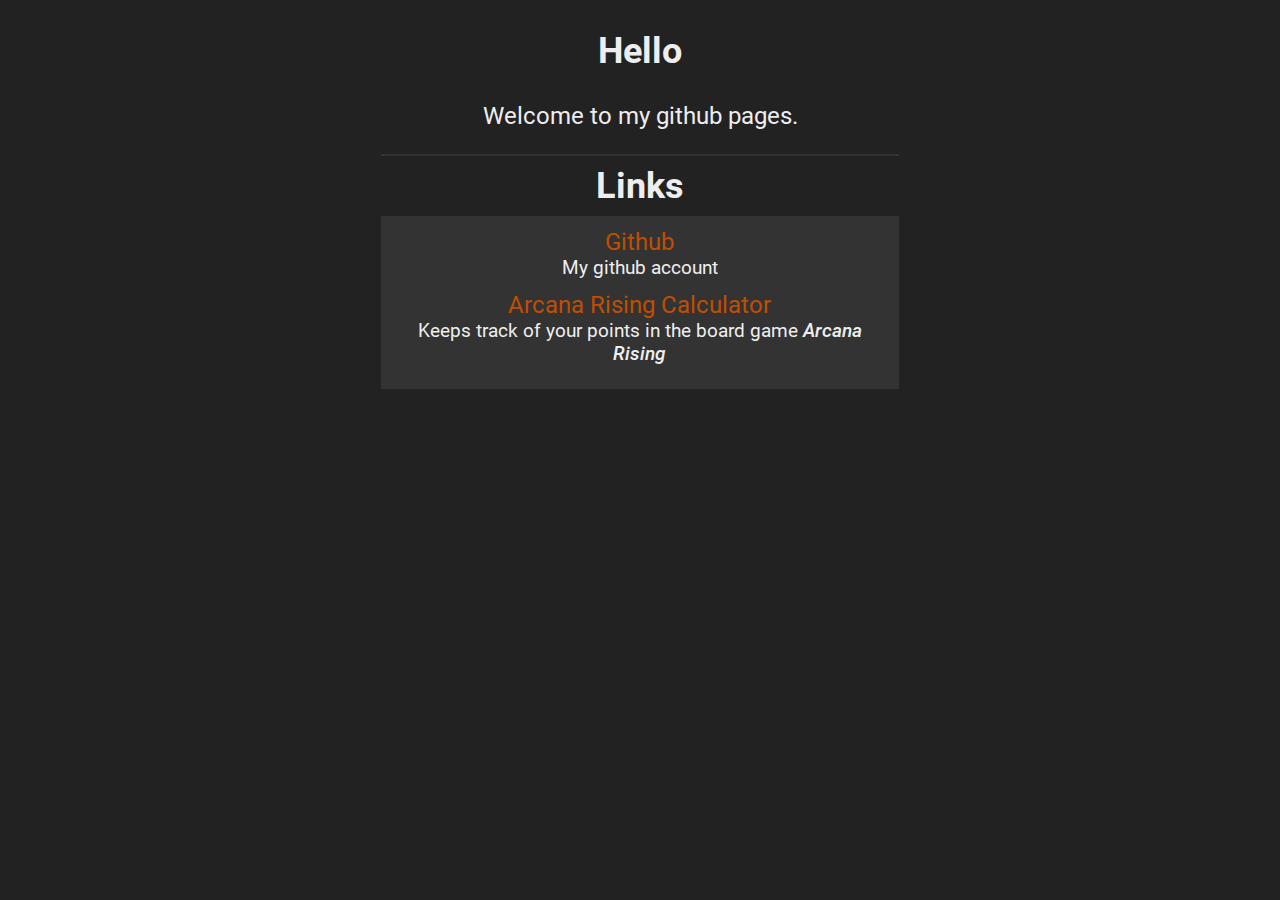
<file: index.html>
<!DOCTYPE html>
<html>
<head>
	<meta charset="utf-8">
	<meta name="viewport" content="width=device-width, initial-scale=1">
	<link rel="stylesheet" href="style/index.css" />
	<title>andresh3 Home</title>
</head>
<body>

<h2>Hello</h2>
<p>Welcome to my github pages.</p>

<section id="content">
	<div id="links">
		<label for="links"><h2>Links</h2></label>
		<!-- Not technically a valid element,
			I think this is an appropiate use of the tag -->
		<ul>
			<li><a href="https://github.com/andresh3">Github</a><span class="description">My github account</span></li>
			<li><a href="./arcana-rising.html">Arcana Rising Calculator</a><span class="description">Keeps track of your points in the board game <i>Arcana Rising</i></span></li>
		</ul>
		
	</div>
</section>

</body>
</html>
</file>
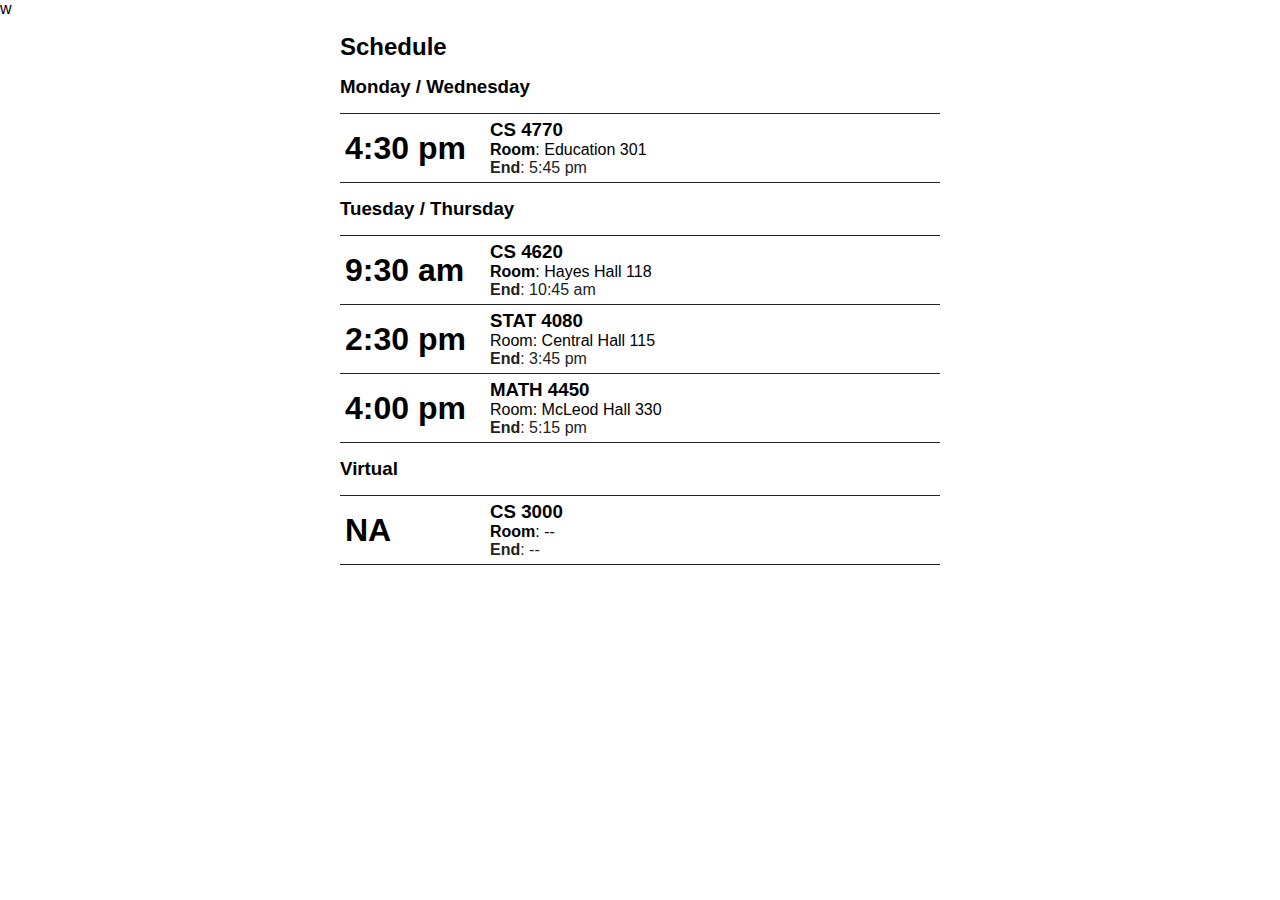
<file: schedule/index.html>
<!DOCTYPE html>
<html>
<head>
  <link rel="stylesheet" href="style.css">w
  <meta charset="utf-8">
  <meta name="viewport" content="width=device-width">
  <title>JS Bin</title>
</head>
<body>
  <h2 class='label'>
  Schedule
</h2>
<h3 class='label'>
  Monday / Wednesday
</h3>
<div class='container'>
  <div class='section template'>
    <div class='leftspan'>
      <h1 class='time'>4:30 pm</h1>
    </div>
    <div class='rightspan'>
      <h3>CS 4770</h3>
      <span><b>Room</b>: Education 301</span><br>
      <span class='endTime'><b>End</b>: 5:45 pm</span>
    </div>
  </div>
</div>

<h3 class='label'>
  Tuesday / Thursday
</h3>
<div class='container'>

  <div class='section template'>
    <div class='leftspan'>
      <h1 class='time'>9:30 am</h1>
    </div>
    <div class='rightspan'>
      <h3>CS 4620</h3>
      <span><b>Room</b>: Hayes Hall 118</span><br>
      <span class='endTime'><b>End</b>: 10:45 am</span>
    </div>
  </div>
  
  <div class='section'>
    <div class='leftspan'>
      <h1>2:30 pm</h1>
    </div>
    <div class='rightspan'>
      <h3>STAT 4080</h3>
      <span>Room: Central Hall 115</span><br>
      <span class='endTime'><b>End</b>: 3:45 pm</span>
    </div>
  </div>
  
  <div class='section'>
    <div class='leftspan'>
      <h1>4:00 pm</h1>
    </div>
    <div class='rightspan'>
      <h3>MATH 4450</h3>
      <span>Room: McLeod Hall 330</span><br>
      <span class='endTime'><b>End</b>: 5:15 pm</span>
    </div>
  </div>
  
</div>


<h3 class='label'>
  Virtual
</h3>
<div class='container'>
  <div class='section template'>
    <div class='leftspan'>
      <h1 class='time'> NA </h1>
    </div>
    <div class='rightspan'>
      <h3>CS 3000</h3>
      <span><b>Room</b>: --</span><br>
      <span class='endTime'><b>End</b>: --</span>
    </div>
  </div>
</div>
</body>
</html>
</file>
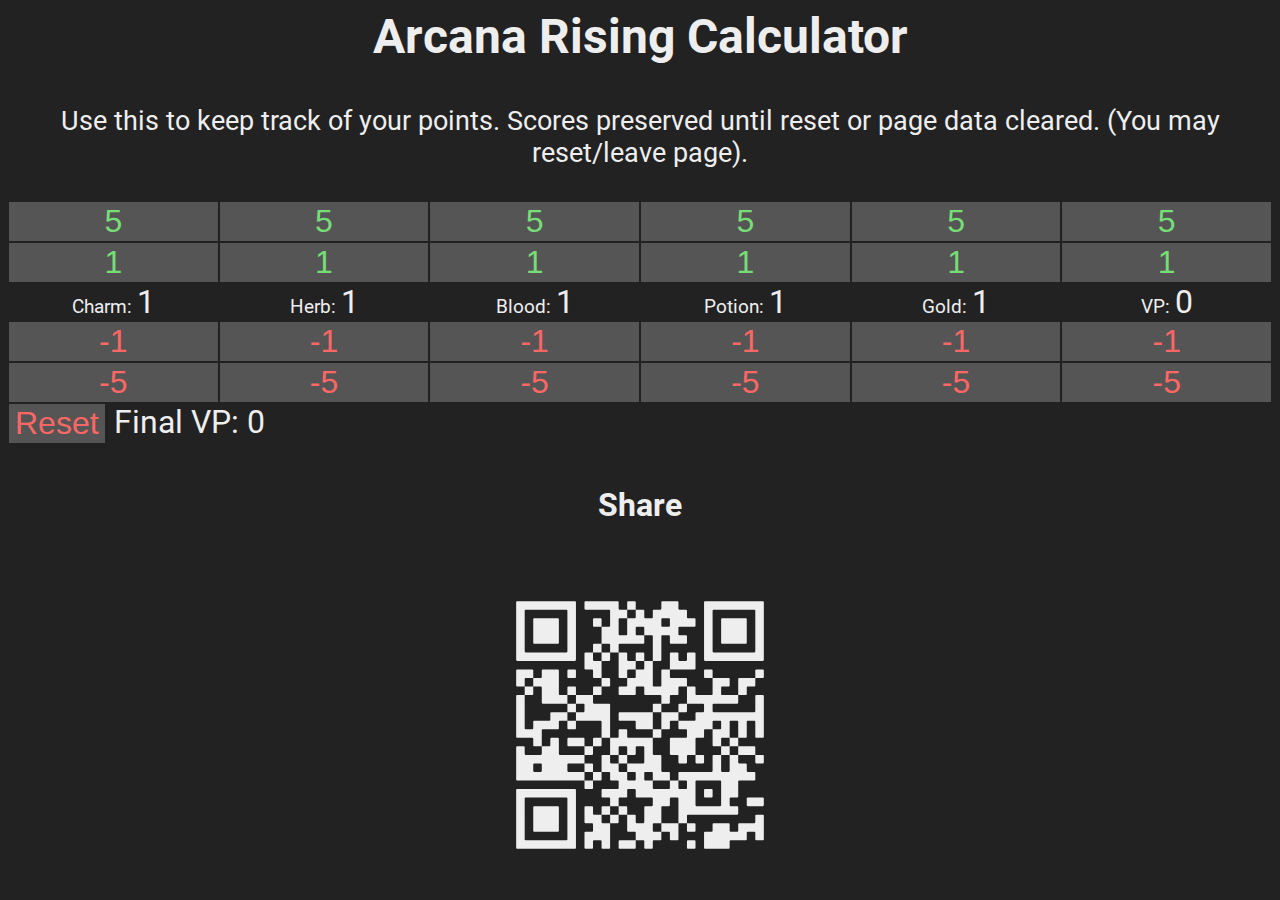
<file: arcana-rising.html>
<!DOCTYPE html5> 
<html>
	<head>
		<meta name="viewport" content="user-scalable=0"
		/>
		<link rel="stylesheet" href="style/arcana.css">
		<link rel="stylesheet" href="style/scoreboard.css">
		<script type="text/javascript" src="scripts/arcana.js"></script>
	</head>
	<body>
		<section id="main">
			<h2> Arcana Rising Calculator </h2>
			<p class="center-align gray small"><small>Use this to keep track of your points. Scores preserved until reset or page data cleared. (You may reset/leave page).</small></p>
			<div id="scoreboard"></div>
		</section>
		<section class="extra">
			<h4>Share</h4>
			<img class="qr-code" src="./qr-code.svg" />
		</section>
	</body>
</html>
</file>
<file: style/index.css>
@import "global.css";

h1,h2,h3,h4,h5,h6 {
	text-align: center;

}
p {
	text-align: center;
}

#links {
	max-width: 60%;
	display: inline-block;
}
#links ul {
	background-color: #333;
	width: calc(100% - .7em);
	list-style-type: none;
	padding: 0.5em 0.35em;
	margin: 0;
}

#links label h2 {
	border-top: 2px solid #333;
}

#links h2 {
	background-color: var(--main-bg-color);
}

#links li {
	margin-bottom: 0.5em;
}

label > h1,
label > h2,
label > h3,
label > h4,
label > h5,
label > h6 {
	padding: 0.25em 0 0.25em 0;
}

li a {
	display: block;
	text-align: center;
}

.description {
	display: block;
	text-align: center;
	font-size:0.8em;
}
@media (max-device-width: 968px)
{
	#links {
		max-width: calc(90% - 1em);
	}
	#links ul {
		display: block;
		
	}

}
</file>
<file: schedule/style.css>
body, html {
  margin: 0;
  padding: 0;
  font-family: sans-serif;
  
}

.container
{
  width: 100%;
  display: flex;
  flex-direction: column;
}

.section:first-child
{
  border-top: 1px solid #222;
}

.section {
  display: flex;
  border-bottom: 1px solid #222;
  padding: 5px;
}

.leftspan {
  width: 130px;
  /* text-align: left; */
  display: flex;
  align-items: center;
  /* justify-content: center; */
  padding-right: 15px;
}
.label {
  margin: 15px;
}
.endTime {
  color: #222;
}
.section h1, h2, h3 {
  white-space: nowrap;
  margin: 0;
  padding: 0;
}

.label, .container {
  margin-left: auto;
  margin-right: auto;
  max-width: 600px;
}
@media screen and (max-width: 600px) {
  .label, .container {
    margin-left: 25px;
    width: calc(100% - 50px);
  }
}
</file>
<file: style/arcana.css>
@import "Roboto.css";
/* General Color Theme */


/* General Theme */
body {
	font-size: 32px;
	font-family: Roboto, sans-serif;
	color: #eee;
	background-color: #222;
}
.center-align {
	text-align: center;
}
button {
	color: #eee;
	background-color: #555;
	border: none;
	margin: 1px;
}
button:hover {
	background-color: #494949;
}
button:focus {
	background-color: #494949;
}
button:active {
	background-color: #222;
}

h1,h2,h3,h4,h5 {
	text-align: center;
}
.extra {
	text-align: center;
}
.qr-code {
	width: 25%;
	display: inline-block;
}

/* Fix the coloring for scoreboard for our night theme */
button.positive {
	color: #77DD77;
}
button.negative {
	color: #ff6666;
}

/* Mobile */
@media (max-device-width: 640px) {
	body {
		font-size: 56px;
	}
	.qr-code {
		width: 100%;
	}
	h1, h2, h3, h4, h5, h6 {
		margin: 0;
	}
	#main > p {
		margin: .25em 0 0.5em 0;
		font-size: 0.75em;
	}
	#scoreboard {
		/* On mobile this creates top/bottom symmetry with the 
		"Reset" button which is 100% wide */
		border-top: 1.2em solid #555;
		padding-top: 1px;
	}
}
</file>
<file: style/scoreboard.css>
/* Scoreboard Styling */

#scoreboard {
	width: 100%;
}
.positive {
	color: green;
}
.negative {
	color: red;
}

/* Default to landscape display */
.column {
	display: flex;
	flex-direction: row;
}
.row {
	display: flex;
	flex-direction: column-reverse;
	flex-basis: 100%;
}
.row > div {
	text-align: center;
}
.row span:first-child {
	font-size: 0.6em;
}
/* Assuming the rest of the page has a
	proper relative font size */
button {
	font-size: 1em;
}
@media (max-device-width: 640px)
{
	

	.column:first-child {
		height: 65vh;
	}
	.column {
		flex-direction: column;
	}
	.row {
		flex-direction: row;
	}
	.row > div {
		display: flex;
		flex-direction: column;
		justify-content: center;
		flex-basis: 100%;
	}
	.row > * {
		flex-basis: 50%;
	}

}
</file>
